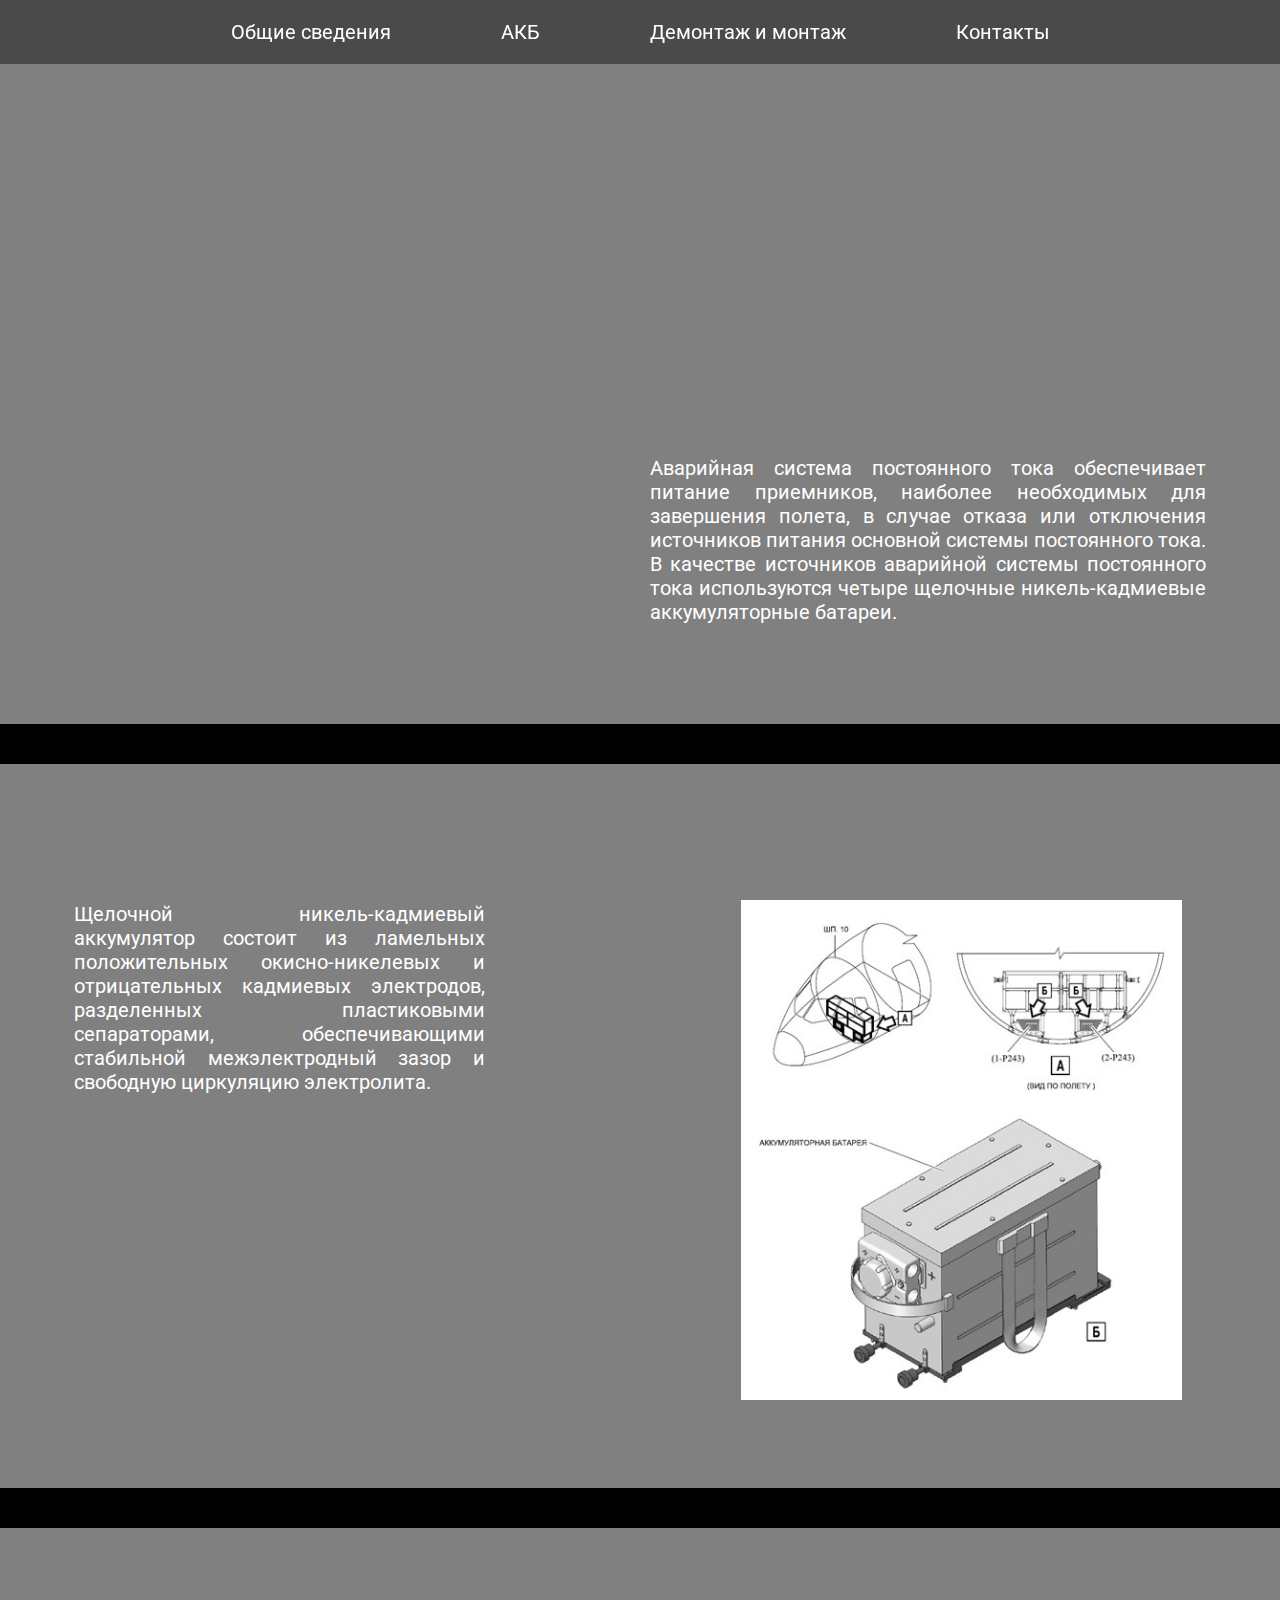
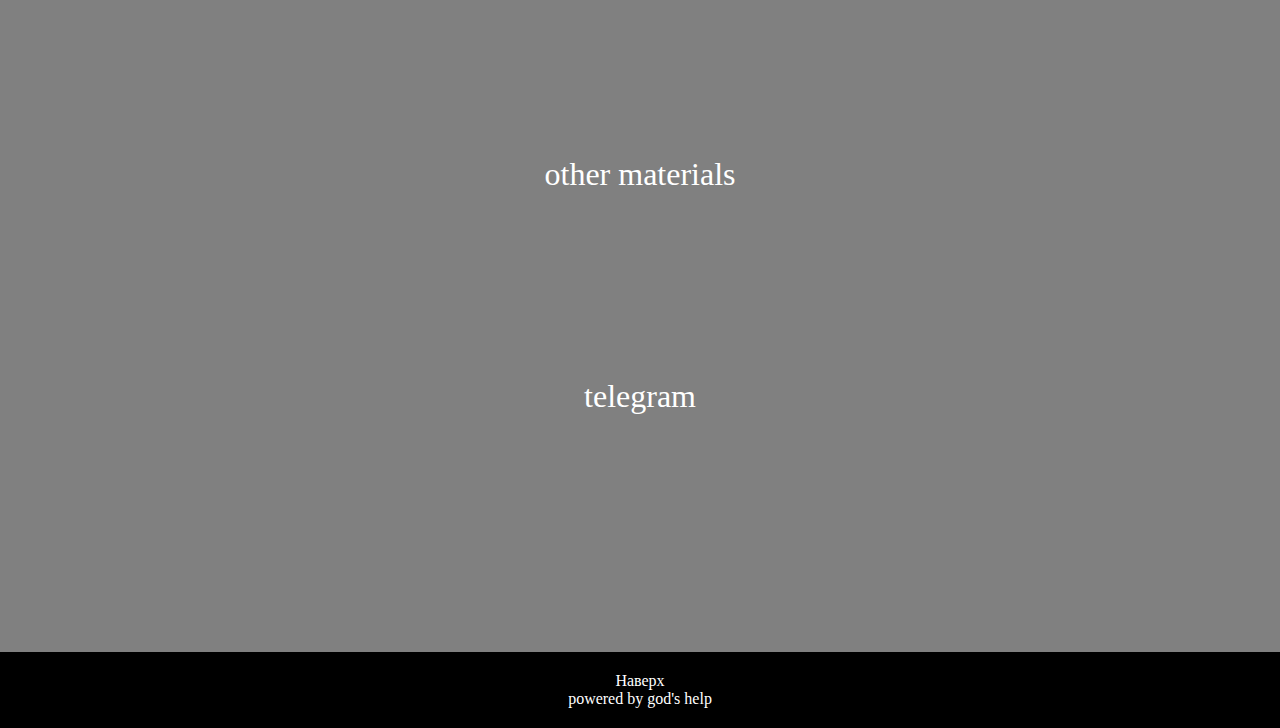
<file: index.html>
<!DOCTYPE html>
<html lang="ru">
<head>
  <meta charset="UTF-8">
  <meta name="viewport" content="width=device-width, initial-scale=1.0">
  <meta http-equiv="X-UA-Compatible" content="ie=edge">
  <title>Аккумуляторная батарея</title>
  <link rel="shortcut icon" type="image/png" href="/favicon.png"/>
  <link rel="stylesheet" href="css/main.css">
</head>
<body class="body">
<!-- ШАПКА НАЧАЛО -->
  <div class="head"> 
    <div class="head_section"> <!-- голова-->
      <div class="head_item headbutton"><a onclick="slowScroll('#opis')" href="#opis">Общие сведения</a></div>
      <div class="head_item headbutton"><a onclick="slowScroll('#akb')" href="#akb">АКБ</a></div>
      <div class="head_item headbutton"><a onclick="slowScroll('#demon')" href="dem.html">Демонтаж и монтаж</a></div>
      <div class="head_item headbutton"><a onclick="slowScroll('#kont')" href="#kont">Контакты</a></div>
    </div>
  </div>
<!-- ШАПКА КОНЕЦ -->
<!-- ОПИСАНИЕ -->
<div id="opis">
  <div class="container-opis">
    <div class="box_opis">
      <p>Аварийная система постоянного тока обеспечивает питание приемников, наиболее необходимых для завершения полета, в случае отказа или отключения источников питания основной системы постоянного тока. В качестве источников аварийной системы постоянного тока используются четыре <a onclick="slowScroll('#akb')" href="#akb">щелочные никель-кадмиевые аккумуляторные батареи</a>.</p>
    </div>
  </div>
  </div>
  <div id="akb">
    <div class="container-akb">
      <div class="box_akb">
        <p>Щелочной никель-кадмиевый аккумулятор состоит из ламельных положительных окисно-никелевых и отрицательных кадмиевых электродов, разделенных пластиковыми сепараторами, обеспечивающими стабильной межэлектродный зазор и свободную циркуляцию электролита.</p></div>
        <img class="imgakb" src="img/akb.jpg">
    </div>
  </div>
  <div id="kont">
    <div class="container-kont">
      <div class="box_kont">
        <a id="telega" target="_blank" href="https://cloud.mail.ru/public/W8zE/VU8dZQUwe">other materials</a>
            <div>
                <br><br><br><br><br><a id="telega" href="tg://resolve?domain=nerpa38rus">telegram</a><br><br> 
            </div>
      </div>
        
    </div>
  </div>
<footer id="footer">
  <div>
    <a onclick="slowScroll('#opis')" href="#opis">Наверх</a> <p class="font">powered by <a target="_blank" href="https://upload.wikimedia.org/wikipedia/commons/7/73/God2-Sistine_Chapel.png">god's</a> help</p>
  </div>
</footer>
</body>
<script src="https://ajax.googleapis.com/ajax/libs/jquery/3.6.0/jquery.min.js"></script> <!--скролл-->
<script>
  function slowScroll(id) {
  $('html,body').animate({
    scrollTop: $(id).offset().top
    }, 500);
  }

  $(document).on("scroll", function() {
    if($(window).scrollTop() === 0 )
      $("header").removeClass("fixed");
      else
      $("header").attr("class","fixed");
  });
</script>    <!--скролл енд-->   
</html>
</file>
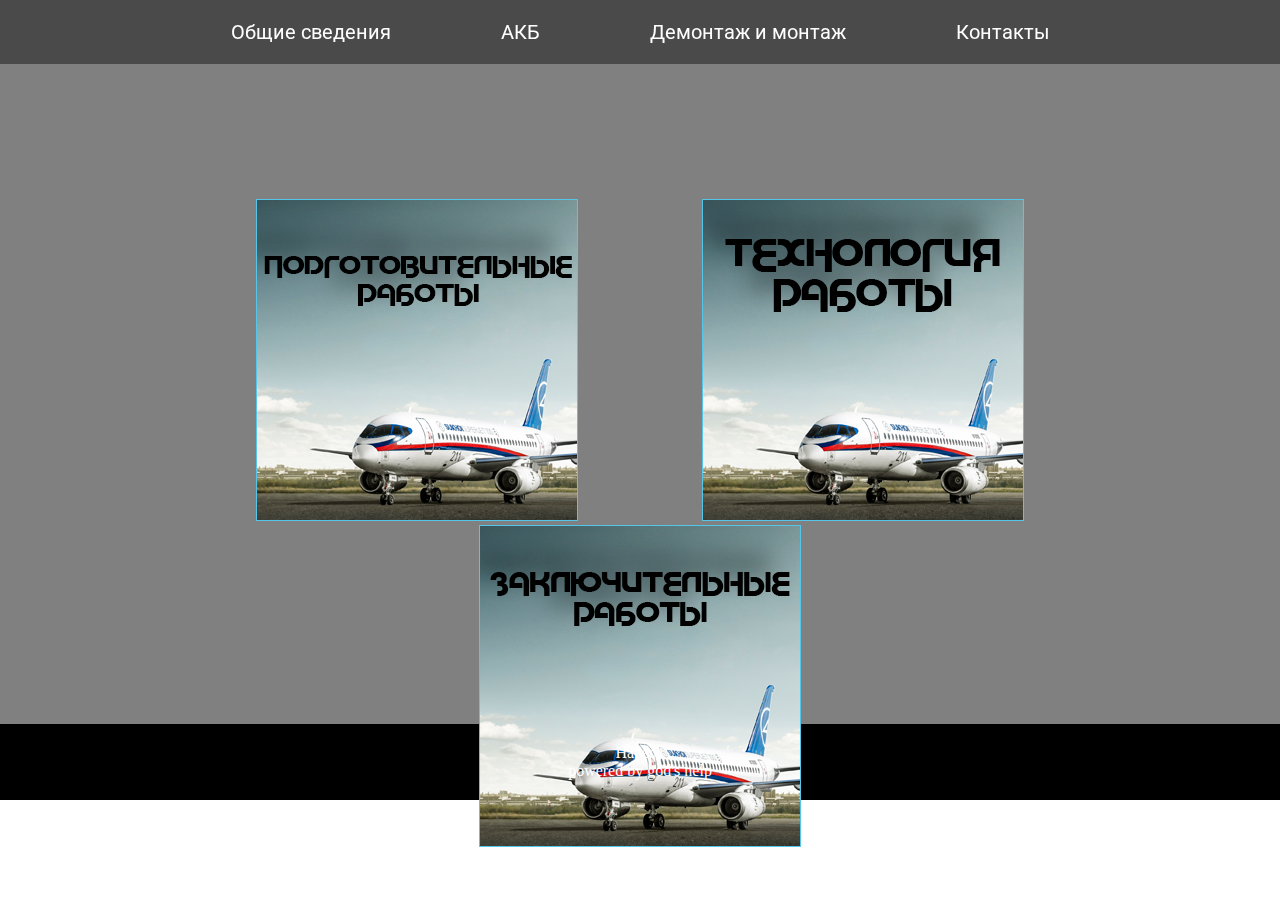
<file: dem.html>
<!DOCTYPE html>
<html lang="en">
<head>
    <meta charset="UTF-8">
    <meta http-equiv="X-UA-Compatible" content="IE=edge">
    <meta name="viewport" content="width=device-width, initial-scale=1.0">
    <title>Демонтаж/монтаж АКБ</title>
    <link rel="stylesheet" href="css/main.css">
</head>
<body class="body">
    <!-- ШАПКА НАЧАЛО -->
      <div class="head"> 
        <div class="head_section"> <!-- голова-->
          <div class="head_item headbutton"><a href="index.html#opis">Общие сведения</a></div>
          <div class="head_item headbutton"><a href="index.html#akb">АКБ</a></div>
          <div class="head_item headbutton"><a href="dem.html">Демонтаж и монтаж</a></div>
          <div class="head_item headbutton"><a href="index.html#kont">Контакты</a></div>
        </div>
      </div>
    <!-- ШАПКА КОНЕЦ -->
    <div id="demon">
        <div class="container-demon">
            <p class="trikartinki">
                <a href="#temn"><img src="img/ПОДГ.png"></a>
                <a href="#temn1"><img src="img/техн.png"></a>
                <a href="#temn2"><img src="img/закл.png"></a></p>
        </div>
    </div>

    <div id="temn">
        <div id="okno">
          <img src="img/подготовительные работы.png">
            <br>
          <a href="#" class="close">Закрыть</a>
        </div>
    </div>
    <div id="temn1">
        <div id="okno1">
          <img src="img/технология работы.png">
            <br>
          <a href="#" class="close">Закрыть</a>
        </div>
    </div>
    <div id="temn2">
        <div id="okno2">
          <img src="img/заключительные работы.png">
            <br>
          <a href="#" class="close">Закрыть</a>
        </div>
    </div>
    <footer id="footer">
      <div>
        <a href="#top">Наверх</a> <p class="font">powered by <a target="_blank" href="https://upload.wikimedia.org/wikipedia/commons/7/73/God2-Sistine_Chapel.png">god's</a> help</p>
      </div>
    </footer>
</body>
</html>
</file>
<file: css/main.css>
@import url('https://fonts.googleapis.com/css2?family=Montserrat:ital,wght@1,900&family=Roboto:wght@100&display=swap');
*{
	padding: 0;
	margin: 0;
}
a{
  color:#fff;
  text-decoration: none;
}
p{
    font-family: Roboto;
}
.head {

	display: flex;
    justify-content: center;
    text-align: center;
	background-color: #0000006c;
	color: #fff;
    font-family: Roboto;
    position: fixed;
	height: 5vw;
    width: 100vw;
	top: 0px;
}
.head_section {
	display: flex;
	align-items: center;
}
.head_item {
	padding: 10px 15px;
	margin-left: 40px;
	font-size: 20px;
	margin-right: 40px;
}
.head_item:hover{
	background-color: #bb6809;
	border-radius: 20px;
}
.button{
	cursor: pointer;
}
.box_opis{
	margin-top: auto;
	text-align: justify;
	margin-bottom: 7vw;
    margin-left: 50vw;
    margin-right: 5vw;
    font-size: 20px;
}
.container-opis{
    display: flex;
    background-image: url(https://images11.popmeh.ru/upload/custom/4a0/4a0e78a71072341d30c610a822b86ed2.jpg);
    background-blend-mode: multiply;
    background-size: cover;
    background-color: #808080;
    color: #fff;
    height: 55vw;
    padding: 10px;
    border-bottom: solid black 40px;
}

.box_akb{
    font-size: 20px;
    margin-left: 5vw;
    margin-right: 20vw;
    margin-bottom: auto;
    margin-top: 10vw;
	text-align: justify;
}
.container-akb{
    display: flex;
    background-image: url(http://live.staticflickr.com/1319/5114475482_9530cfa8d0_k.jpg);
    background-blend-mode: multiply;
    background-size: cover;
    background-color: #808080;
    color: #fff;
    height: 55vw;
    padding: 10px;
    border-bottom: solid black 40px;
}
.imgakb{

    float: right;
    height: 500px;
    width: 500px;
    margin-right: 7%;
    margin-top: 10%;
   
}
.container-demon{
    display: flex;
    background-image: url(https://images8.alphacoders.com/599/599551.jpg);
    background-blend-mode: multiply;
    background-size: cover;
    background-color: #808080;
    color: #fff;
    height: 55vw;
    text-align: center;
    padding: 10px;
}
.trikartinki{
    display: block;
    margin-left: auto;
    margin-right: auto;
    margin-top: 15%;
    width: 100%;
}

.trikartinki img{
    border: 1px solid #55c5e9;  
    background: #666; /* Цвет фона */
    text-align: center;
    margin-top: auto;
    margin-right: 60px; /* Отступ справа */
    margin-left: 60px;
    width: 320px;
    height: 320px;
   }


   #temn, #temn1, #temn2 {
    background: rgba(29, 29, 29, 0.5);
    width: 100%;
    height: 100%;
    position: absolute;
    top: 0;
    left: 0;
    display: none;
  }
  #okno {
    width: 540px;
    height: 460px;
    text-align: center;
    padding: 15px;
    border: 3px solid #1b1b1b;
    border-radius: 10px;
    color: #202024;
    position: absolute;
    top: 0;
    right: 0;
    bottom: 0;
    left: 0;
    margin: auto;
    background: #fff;
  }
  #okno1 {
    width: 540px;
    height: 700px;
    text-align: center;
    padding: 15px;
    border: 3px solid #1b1b1b;
    border-radius: 10px;
    color: #202024;
    position: absolute;
    top: 0;
    right: 0;
    bottom: 0;
    left: 0;
    margin: auto;
    background: #fff;
  }
  #okno2 {
    width: 540px;
    height: 250px;
    text-align: center;
    padding: 15px;
    border: 3px solid #1b1b1b;
    border-radius: 10px;
    color: #202024;
    position: absolute;
    top: 0;
    right: 0;
    bottom: 0;
    left: 0;
    margin: auto;
    background: #fff;
  }

  #temn:target, #temn1:target, #temn2:target {display: block;}
  
  .close {
    display: inline-block;
    border: 1px solid #1b1b1b;
    color: #202024;
    padding: 0 12px;
    margin: 10px;
    text-decoration: none;
    background: #f2f2f2;
    font-size: 14pt;
    cursor:pointer;
  }
  .close:hover {background: #e6e6ff;}

  .box_kont{
	margin-top: auto;
    text-align: center;
    color: #fff;
	margin-bottom: 7vw;
    margin-left: auto;
    margin-right: auto;
    font-size: 2em;
    padding: 8% 15px;
}
.container-kont{
    display: flex;
    background-image: url(https://images3.alphacoders.com/568/568859.jpg);
    background-blend-mode: multiply;
    background-size: cover;
    background-color: #808080;
    color: #fff;
    height: 55vw;
    padding: 10px;
}

.font {
    font-family: Courier monospace;
    font-size: 1em;

}


/*mini*/

#footer {
  padding-bottom: 20px;
  padding-top: 20px;
  background-color: #000;
  text-align: center;
  color: #fff;
}

#footer a {
  color: #fff;
  text-decoration: none;
  cursor: pointer;
}

#telega {
    padding-bottom: 20px;
    padding-top: 20px;
    /*background-color: #000;*/
    text-align: center;
    text-decoration: none;
    color: #fff;
  }
  
  #telega a {
    color: #fff;
    text-decoration: none;
    cursor: pointer;
  }
  #god{
      color: white;
      text-decoration: none;
      background-color: black;
      text-align:right;
      font-size: 1em;
      text-align: right;

  }
</file>
